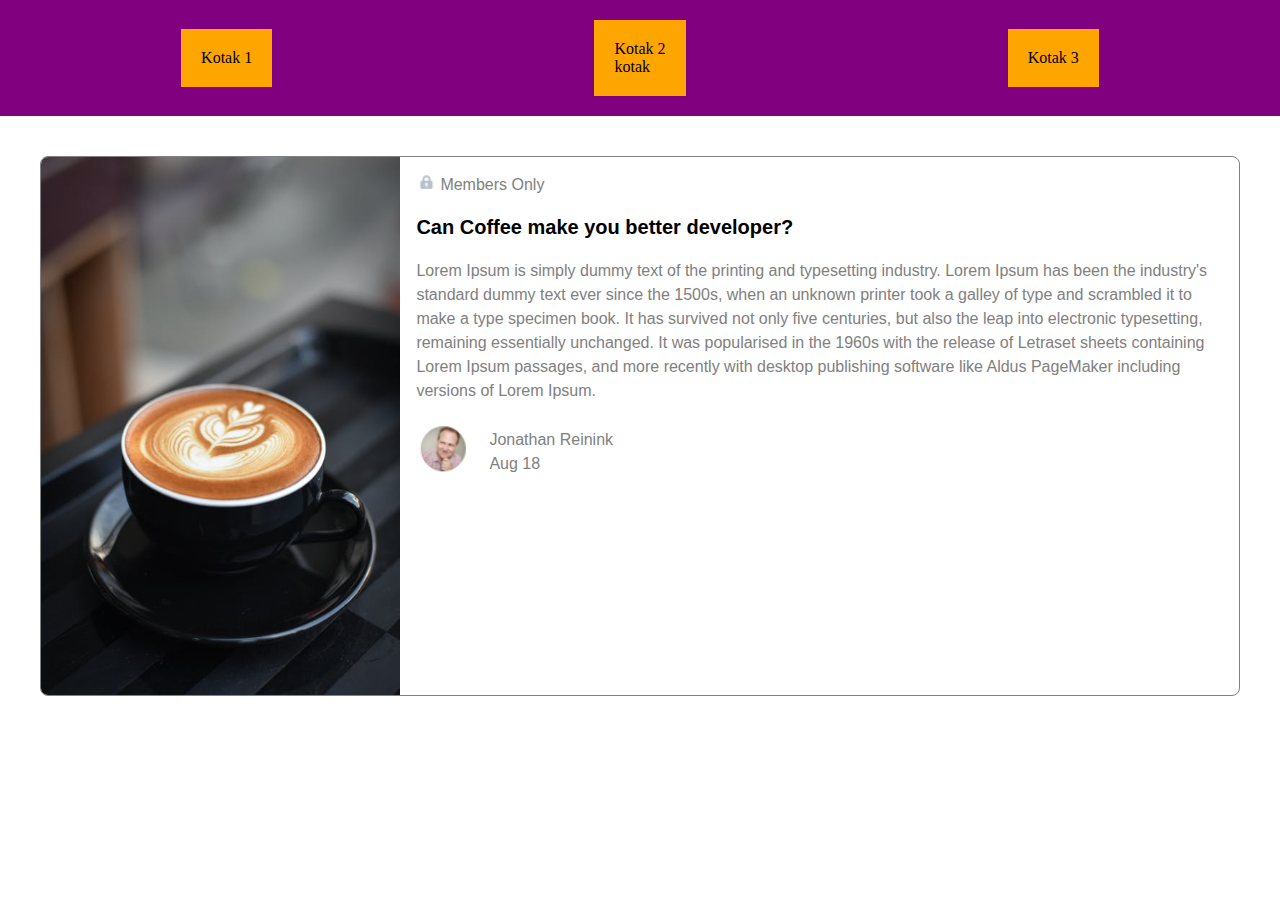
<file: client/index.html>
<!DOCTYPE html>
<html lang="en">
<head>
    <meta charset="UTF-8">
    <meta name="viewport" content="width=device-width, initial-scale=1.0">
    <meta http-equiv="X-UA-Compatible" content="ie=edge">
    <title>Document</title>
    <link rel="stylesheet" type="text/css" href="style.css">
</head>
<body>
    <div class="container">
        <div class="child"> Kotak 1</div>
        <div class="child" > Kotak 2 <br/>kotak</div>
        <div class="child"> Kotak 3</div>
    </div>
    <div class="card">
        <div class="image">
            <img src="./image/coffee.jpg" alt="">
        </div>
        <div class="info">
            <div class="status">
                <div class="icon">
                    <img src="./image/lock.png" alt="">
                </div>
                <div class="text">
                    Members Only
                </div>
            </div>
            <div class="title">
                Can Coffee make you  better developer?
            </div>
            <div class="description">
                Lorem Ipsum is simply dummy text of the printing and typesetting industry. Lorem Ipsum has been the industry's standard dummy text ever since the 1500s, when an unknown printer took a galley of type and scrambled it to make a type specimen book. It has survived not only five centuries, but also the leap into electronic typesetting, remaining essentially unchanged. It was popularised in the 1960s with the release of Letraset sheets containing Lorem Ipsum passages, and more recently with desktop publishing software like Aldus PageMaker including versions of Lorem Ipsum.
            </div>
            <div class="author">
                <div class="avatar">
                    <img src="./image/avatar.png" alt="">
                </div>
                <div class="avatarinfo">
                    <div class="nama">Jonathan Reinink</div>
                    <div class="date">Aug 18</div>
                </div>
            </div>
        </div>
    </div>
</body>
</html>
</file>
<file: client/style.css>
body{
    margin:0;
}
.container {
    background-color: purple;
    display:flex;
    flex-direction: row;
    justify-content: space-around;
    align-items:center;
    padding: 20px;
    /* width:50vw; */
}
.child{
    background-color: orange;
    padding: 20px;
}
.card{
    display: flex;
    border:1px solid grey;
    border-radius: 8px;
    overflow: hidden;
    margin: 40px;
    font-family: Arial, Helvetica, sans-serif;
}
.info{
    padding: 16px;
}
.image{
    width:30%;
    flex: 0 0 auto;
    font-size: 0;
}
img{
    max-width: 100%;
}
.status{
    display: flex;
    align-items: center;
    color:grey;
}
.title{
font-weight: bold;
font-size:20px;
}
.description, .author{
    color:grey;
    line-height: 1.5;
}
.status, .title, .description{
    margin-bottom: 20px;
}
.author{
    display: flex;
    align-items: center;
}
.avatarinfo{
    margin-left: 20px;
}
</file>
